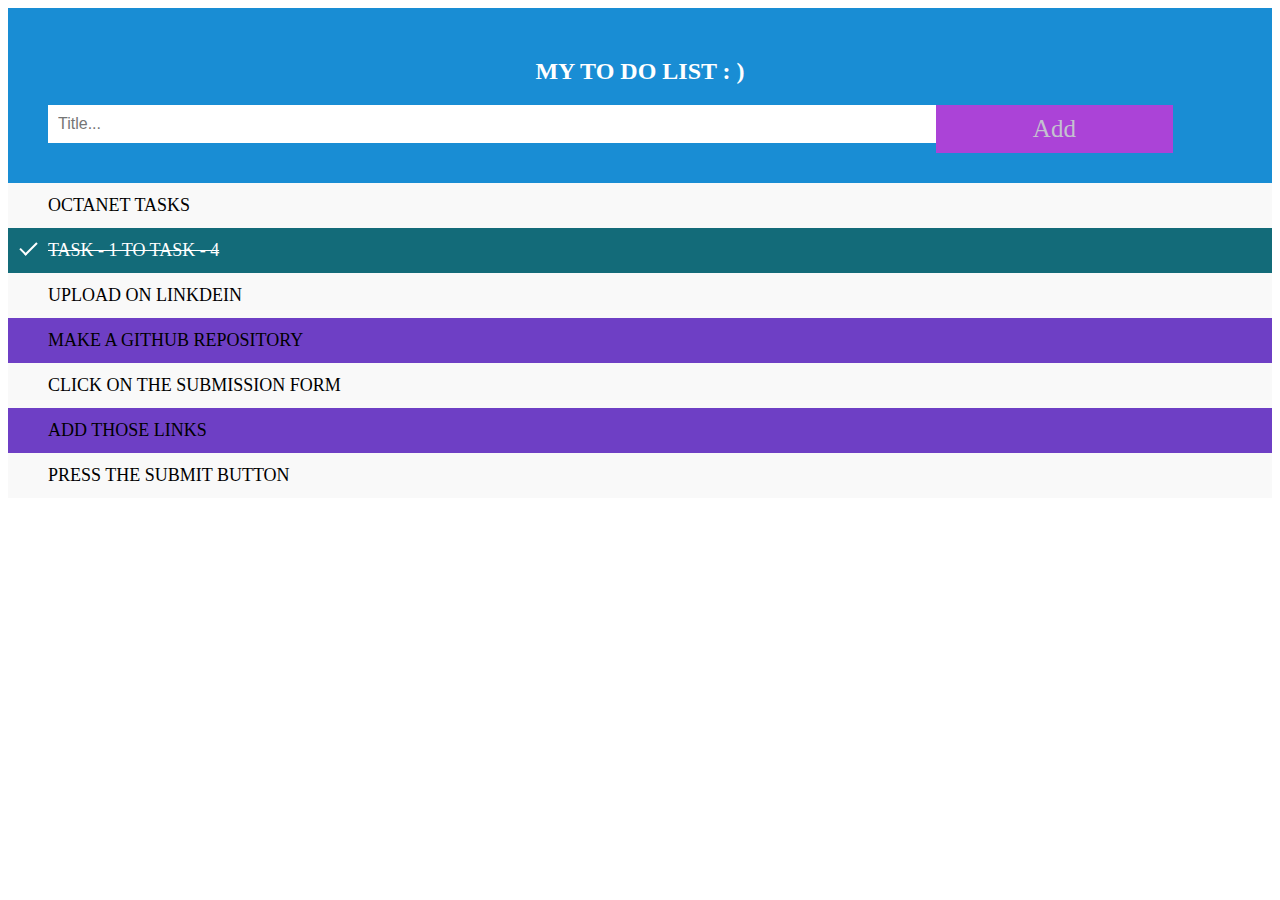
<file: task 2/todolist.html>
<!DOCTYPE html>
<html lang="en">
<head>
  <meta charset="UTF-8">
  <meta name="viewport" content="width=device-width, initial-scale=1.0">
  <title>To-Do List</title>
  <link rel="stylesheet" href="todolist.css">
</head>
<body>

    <div id="myDIV" class="header">
        <h2>MY TO DO LIST : )</h2>
        <input type="text" id="myInput" placeholder="Title...">
        <span onclick="newElement()" class="addBtn">Add</span>
      </div>

      <ul id="myUL">
        <li>OCTANET TASKS</li>
        <li class="checked">TASK - 1 TO TASK - 4</li>
        <li>UPLOAD ON LINKDEIN</li>
        <li>MAKE A GITHUB REPOSITORY</li>
        <li>CLICK ON THE SUBMISSION FORM </li>
        <li>ADD THOSE LINKS </li>
        <li>PRESS THE SUBMIT BUTTON </li>
      </ul>

</body>
</html>
</file>
<file: task 2/todolist.css>
* {
    box-sizing: border-box;
  }
  
  /* Remove margins and padding from the list */
  ul {
    margin: 0;
    padding: 0;
  }
  
  /* Style the list items */
  ul li {
    cursor: pointer;
    position: relative;
    padding: 12px 8px 12px 40px;
    background: #6e3fc5;
    font-size: 18px;
    transition: 0.2s;
  
    /* make the list items unselectable */
    -webkit-user-select: none;
    -moz-user-select: none;
    -ms-user-select: none;
    user-select: none;
  }
  
  /* Set all odd list items to a different color (zebra-stripes) */
  ul li:nth-child(odd) {
    background: #f9f9f9;
  }
  
  /* Darker background-color on hover */
  ul li:hover {
    background: #ddd;
  }
  
  /* When clicked on, add a background color and strike out text */
  ul li.checked {
    background: #136b79;
    color: #fff;
    text-decoration: line-through;
  }
  
  /* Add a "checked" mark when clicked on */
  ul li.checked::before {
    content: '';
    position: absolute;
    border-color: #fff;
    border-style: solid;
    border-width: 0 2px 2px 0;
    top: 10px;
    left: 16px;
    transform: rotate(45deg);
    height: 15px;
    width: 7px;
  }
  
  /* Style the close button */
  .close {
    position: absolute;
    right: 0;
    top: 0;
    padding: 12px 16px 12px 16px;
  }
  
  .close:hover {
    background-color: #3656f4;
    color: white;
  }
  
  /* Style the header */
  .header {
    background-color: #198dd4;
    padding: 30px 40px;
    color: white;
    text-align: center;
  }
  
  /* Clear floats after the header */
  .header:after {
    content: "";
    display: table;
    clear: both;
  }
  
  /* Style the input */
  input {
    margin: 0;
    border: none;
    border-radius: 0;
    width: 75%;
    padding: 10px;
    float: left;
    font-size: 16px;
  }
  
  /* Style the "Add" button */
  .addBtn {
    padding: 10px;
    width: 20%;
    background: #ab43d7;
    color: #c4c1cf;
    float: left;
    text-align: center;
    font-size: 25px;
    cursor: pointer;
    transition: 0.3s;
    border-radius: 0;
  }
  
  .addBtn:hover {
    background-color: #bbb;
  }
  ADVERTISEMENT
</file>
